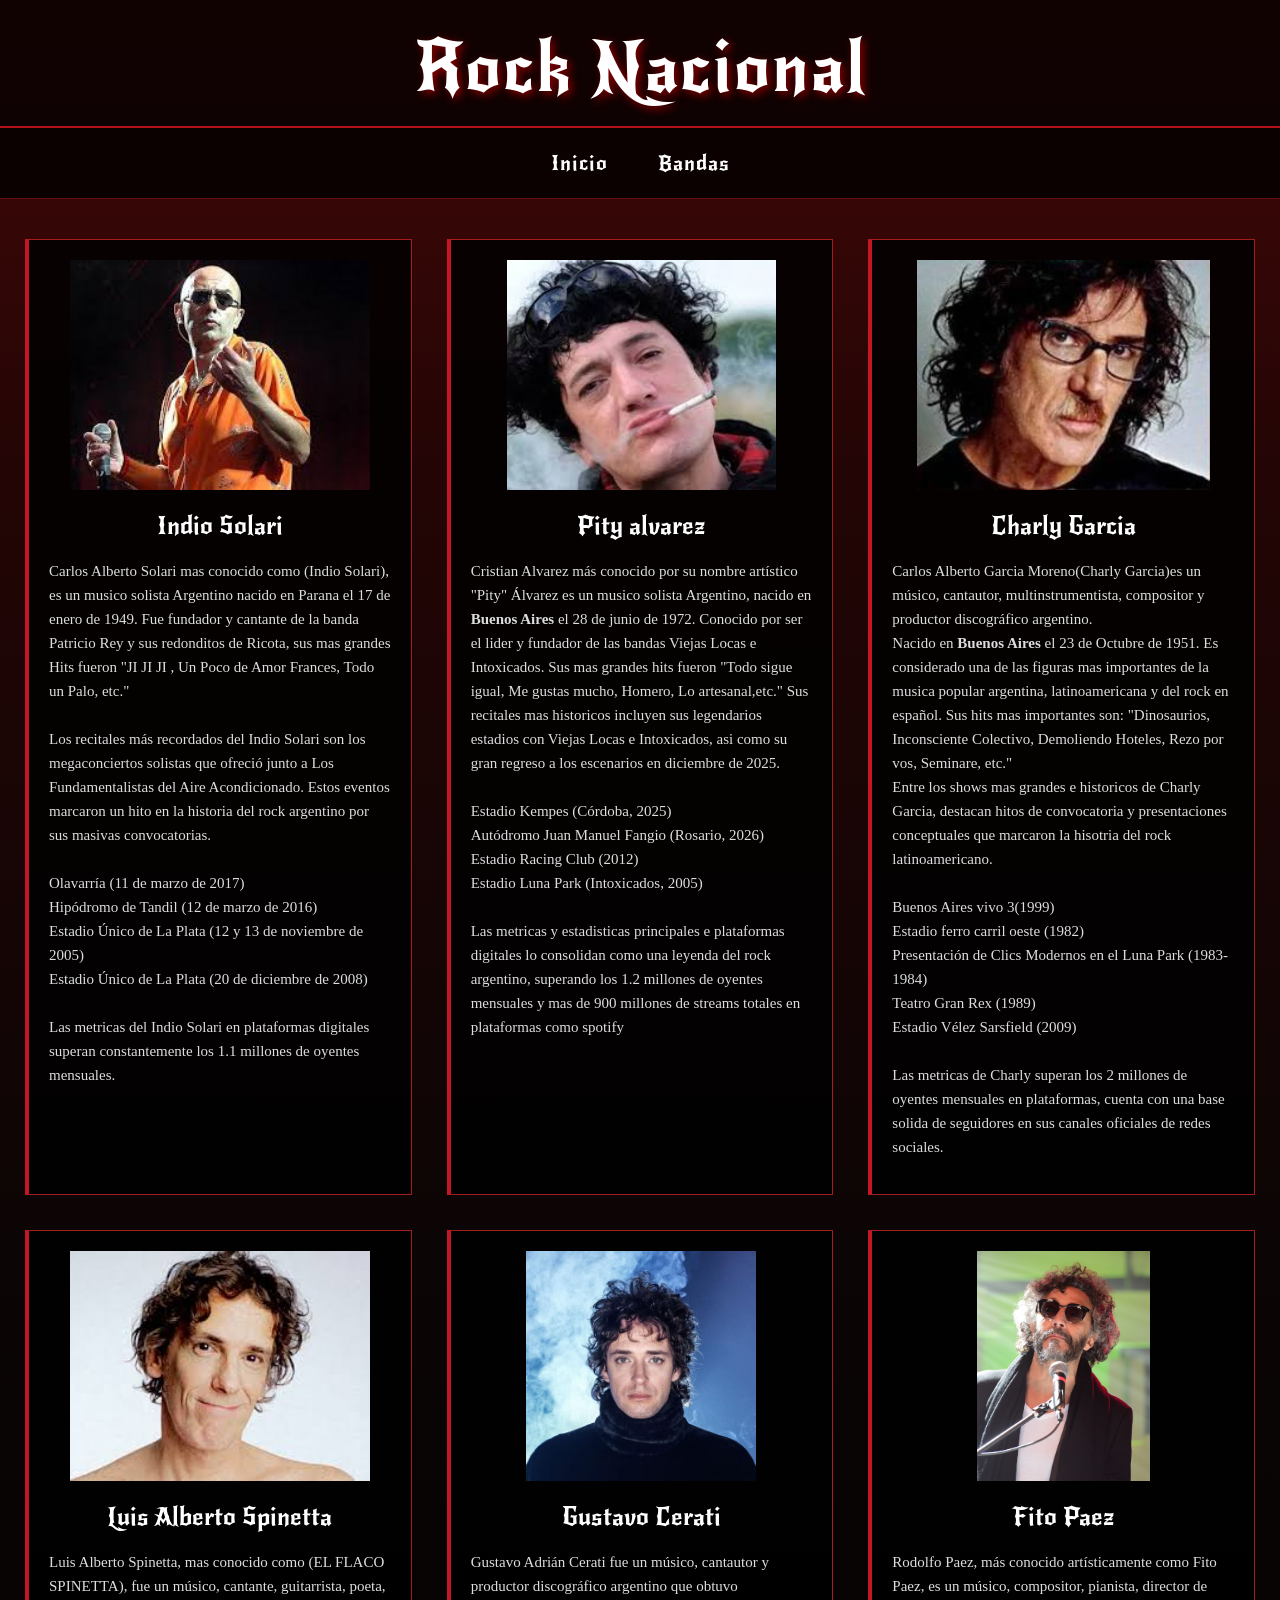
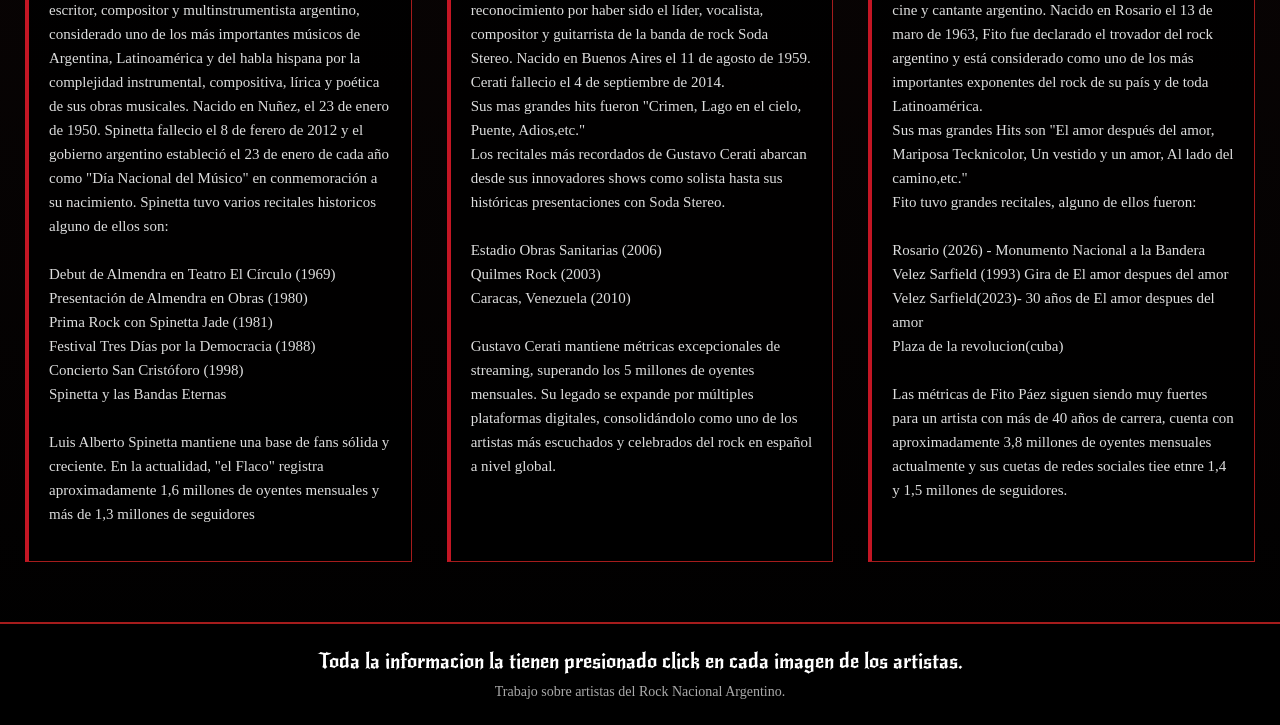
<file: index.html>
<!DOCTYPE html>
<html lang="es">

<head>
    <meta charset="UTF-8">
    <meta name="viewport" content="width=device-width, initial-scale=1.0">
    <title>Artistas</title>
    <link rel="preconnect" href="https://fonts.googleapis.com">
    <link rel="preconnect" href="https://fonts.gstatic.com" crossorigin>
    <link href="https://fonts.googleapis.com/css2?family=New+Rocker&display=swap" rel="stylesheet">
    <link rel="stylesheet" href="index.css">
</head>

<body>
    <header>
        <h1>Rock Nacional</h1>
    </header>
    <nav>
        <a href="index.html">Inicio</a>
        <a href="bandas.html">Bandas</a>
    </nav>
    <main>
        <section>
            <div class="artista">
                <a href="https://es.wikipedia.org/wiki/Indio_Solari" target="_blank"><img src="multimedia/Indio Solari.jpg"
                        alt="Indio Solari" height="250" width="300"></a>
                    </div>
            <h3>Indio Solari</h3>
            <p>Carlos Alberto Solari mas conocido como (Indio Solari), es un musico solista Argentino nacido en Parana
                el 17 de enero de 1949. Fue fundador y cantante de la banda Patricio Rey y sus redonditos de Ricota, sus
                mas grandes Hits fueron "JI JI JI , Un Poco de Amor Frances, Todo un Palo, etc."<br><br>
                Los recitales más recordados del Indio Solari son los megaconciertos solistas que ofreció junto a Los Fundamentalistas del Aire Acondicionado. Estos eventos marcaron un hito en la historia del rock argentino por sus masivas convocatorias.<br><br>
                
                    Olavarría (11 de marzo de 2017)<br>
                    Hipódromo de Tandil (12 de marzo de 2016)<br>
                    Estadio Único de La Plata (12 y 13 de noviembre de 2005)<br>
                    Estadio Único de La Plata (20 de diciembre de 2008)<br><br>
                
                Las metricas del Indio Solari en plataformas digitales superan constantemente los 1.1 millones de oyentes mensuales.</p>
                
        </section>
        <section>
            <div class="artista"><a href="https://es.wikipedia.org/wiki/Pity_%C3%81lvarez" target="_blank"><img src="multimedia/pity alvarez.jpg"alt="Pity" height="250" width="300"></a></div>
            <h3>Pity alvarez</h3>
            <p>Cristian Alvarez más conocido por su nombre artístico "Pity" Álvarez es un musico solista Argentino,
                nacido en <b>Buenos Aires</b> el 28 de junio de 1972.
                Conocido por ser el lider y fundador de las bandas Viejas Locas e Intoxicados.
                Sus mas grandes hits fueron "Todo sigue igual, Me gustas mucho, Homero, Lo artesanal,etc."
                Sus recitales mas historicos incluyen sus legendarios estadios con Viejas Locas e Intoxicados, asi
                como su gran regreso a los escenarios en diciembre de 2025.<br><br>
                    
                        Estadio Kempes (Córdoba, 2025)<br>
                        Autódromo Juan Manuel Fangio (Rosario, 2026)<br>
                        Estadio Racing Club (2012)<br>
                        Estadio Luna Park (Intoxicados, 2005)<br><br>
                    
                    Las metricas y estadisticas principales e plataformas digitales lo consolidan como una leyenda del
                    rock argentino, superando los 1.2 millones de oyentes mensuales y mas de 900 millones de streams
                    totales en plataformas como spotify</p>
        </section>
        <section>
            <div class="artista"><a href="https://es.wikipedia.org/wiki/Charly_Garc%C3%ADa" target="_blank"><img src="multimedia/Charly-Garcia.webp"alt="Charly Garcia" height="250" width="300"></a></div>
            <h3>Charly Garcia</h3>
            <p>
                Carlos Alberto Garcia Moreno(Charly Garcia)es un músico, cantautor, multinstrumentista, compositor y productor discográfico argentino.<br>
                Nacido en <b>Buenos Aires</b> el 23 de Octubre de 1951. Es considerado una de las figuras mas importantes de la musica popular argentina, latinoamericana y del rock en español.
                Sus hits mas importantes son: "Dinosaurios, Inconsciente Colectivo, Demoliendo Hoteles, Rezo por vos, Seminare, etc."<br>
                Entre los shows mas grandes e historicos de Charly Garcia, destacan hitos de convocatoria y presentaciones conceptuales que marcaron la hisotria del rock latinoamericano.<br><br>
            
                    Buenos Aires vivo 3(1999)<br>
                    Estadio ferro carril oeste (1982)<br>
                    Presentación de Clics Modernos en el Luna Park (1983-1984)<br>
                    Teatro Gran Rex (1989)<br>
                    Estadio Vélez Sarsfield (2009)<br><br>
                
                    Las metricas de Charly superan los 2 millones de oyentes mensuales en plataformas, cuenta con una base solida de seguidores en sus canales oficiales de redes sociales.</p>
        </section>
        <section>
            <div class="artista"><a href="https://es.wikipedia.org/wiki/Luis_Alberto_Spinetta" target="_blank"><img src="multimedia/Spinetta.jpg"alt="Spinetta" height="250" width="300"></a></div>
            <h3>Luis Alberto Spinetta</h3>
            <p>
                Luis Alberto Spinetta, mas conocido como (EL FLACO SPINETTA), fue un  músico, cantante, guitarrista, poeta, escritor, compositor y multinstrumentista argentino, considerado uno de los más importantes músicos de Argentina, Latinoamérica y del habla hispana por la complejidad instrumental, compositiva, lírica y poética de sus obras musicales.
                Nacido en Nuñez, el 23 de enero de 1950. Spinetta fallecio el 8 de ferero de 2012 y el gobierno argentino  estableció el 23 de enero de cada año como "Día Nacional del Músico" en conmemoración a su nacimiento.
                Spinetta tuvo varios recitales historicos alguno de ellos son:<br><br>
            
                    Debut de Almendra en Teatro El Círculo (1969)<br>
                    Presentación de Almendra en Obras (1980)<br>
                    Prima Rock con Spinetta Jade (1981)<br>
                    Festival Tres Días por la Democracia (1988)<br>
                    Concierto San Cristóforo (1998)<br>
                    Spinetta y las Bandas Eternas<br><br>
                
                Luis Alberto Spinetta mantiene una base de fans sólida y creciente. En la actualidad, "el Flaco" registra aproximadamente 1,6 millones de oyentes mensuales y más de 1,3 millones de seguidores</p>
        </section>
        <section>
            <div class="artista"><a href="https://es.wikipedia.org/wiki/Gustavo_Cerati" target="_blank"><img src="multimedia/cerati.avif"alt="Cerati" height="250" width="300"></a></div>
            <h3>Gustavo Cerati</h3>
            <p>
                Gustavo Adrián Cerati fue un músico, cantautor y productor discográfico argentino que obtuvo reconocimiento por haber sido el líder, vocalista, compositor y guitarrista de la banda de rock Soda Stereo. Nacido en Buenos Aires el 11 de agosto de 1959. Cerati fallecio el 4 de septiembre de 2014.<br>
                Sus mas grandes hits fueron "Crimen, Lago en el cielo, Puente, Adios,etc."<br>
                Los recitales más recordados de Gustavo Cerati abarcan desde sus innovadores shows como solista hasta sus históricas presentaciones con Soda Stereo.<br><br>
                
                    Estadio Obras Sanitarias (2006)<br>
                    Quilmes Rock (2003)<br>
                    Caracas, Venezuela (2010)<br><br>
                    Gustavo Cerati mantiene métricas excepcionales de streaming, superando los 5 millones de oyentes mensuales. Su legado se expande por múltiples plataformas digitales, consolidándolo como uno de los artistas más escuchados y celebrados del rock en español a nivel global.
                </p>
        </section>
        <section>
            <div class="artista"><a href="https://es.wikipedia.org/wiki/Fito_P%C3%A1ez" target="_blank"><img src="multimedia/FitoPaez.jpg"alt="Fito Paez" height="250" width="300"></a></div>
            <h3>Fito Paez</h3>
            <p>
                Rodolfo Paez, más conocido artísticamente como Fito Paez, es un músico, compositor, pianista, director de cine y cantante argentino. 
                Nacido en Rosario el 13 de maro de 1963, Fito fue declarado el trovador del rock argentino y está considerado como uno de los más importantes exponentes del rock de su país y de toda Latinoamérica.<br>
                Sus mas grandes Hits son "El amor después del amor, Mariposa Tecknicolor, Un vestido y un amor, Al lado del camino,etc."<br>
                Fito tuvo grandes recitales, alguno de ellos fueron:<br><br>
                
                    Rosario (2026) - Monumento Nacional a la Bandera<br>
                    Velez Sarfield (1993) Gira de El amor despues del amor<br>
                    Velez Sarfield(2023)- 30 años de El amor despues del amor<br>
                    Plaza de la revolucion(cuba)<br><br>
            
                Las métricas de Fito Páez siguen siendo muy fuertes para un artista con más de 40 años de carrera, cuenta con aproximadamente 3,8 millones de oyentes mensuales actualmente y sus cuetas de redes sociales tiee etnre 1,4 y 1,5 millones de seguidores.</p>
            
        </section>
    </main>
    <footer>
        <h4>Toda la informacion la tienen presionado click en cada imagen de los artistas.</h4>
        <p>Trabajo sobre artistas del Rock Nacional Argentino.</p>
    </footer>
</body>

</html>
</file>
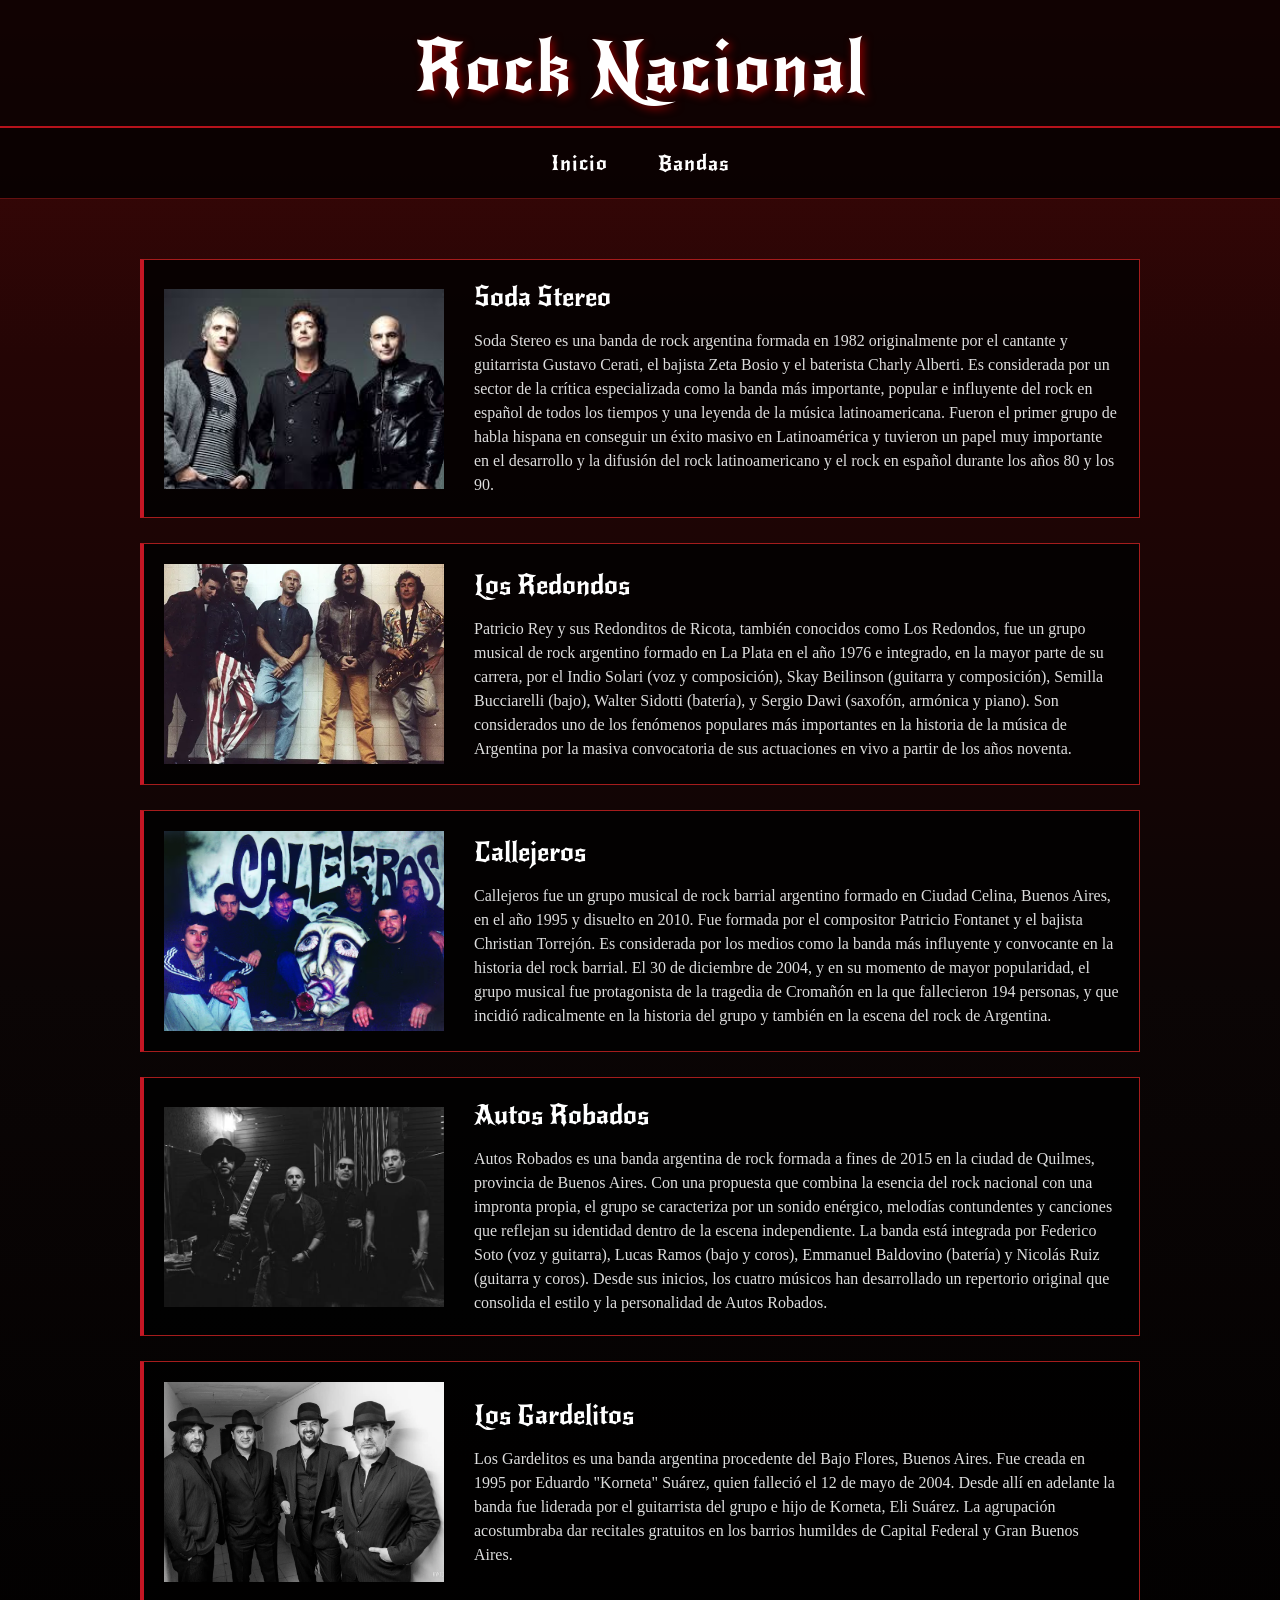
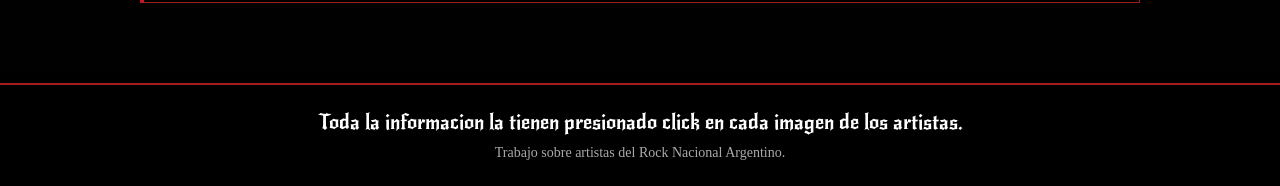
<file: bandas.html>
<!DOCTYPE html>
<html lang="es">

<head>
    <meta charset="UTF-8">
    <meta name="viewport" content="width=device-width, initial-scale=1.0">
    <title>Artistas</title>
    <link rel="preconnect" href="https://fonts.googleapis.com">
    <link rel="preconnect" href="https://fonts.gstatic.com" crossorigin>
    <link href="https://fonts.googleapis.com/css2?family=New+Rocker&display=swap" rel="stylesheet">
    <link rel="stylesheet" href="bandas.css">
</head>

<body>
    <header>
        <h1>Rock Nacional</h1>
    </header>
    <nav>
        <a href="index.html">Inicio</a>
        <a href="bandas.html">Bandas</a>
    </nav>
    <main>
        <section>
            <div><a href="https://es.wikipedia.org/wiki/Soda_Stereo" target="_blank"><img
                        src="multimediabanda/Soda stero.jpg" alt="SodaStero "></a></div>
            <div class="texto">
                <h2>Soda Stereo</h2>
                <p>
                    Soda Stereo es una banda de rock argentina formada en 1982 originalmente por el cantante y
                    guitarrista Gustavo Cerati, el bajista Zeta Bosio y el baterista Charly Alberti.
                    Es considerada por un sector de la crítica especializada como la banda más importante, popular e
                    influyente del rock en español de todos los tiempos y una leyenda de la música latinoamericana.
                    Fueron el primer grupo de habla hispana en conseguir un éxito masivo en Latinoamérica y tuvieron un
                    papel muy importante en el desarrollo y la difusión del rock latinoamericano y el rock en español
                    durante los años 80 y los 90.
                </p>
            </div>
        </section>
        <section>
            <div><a href="https://es.wikipedia.org/wiki/Patricio_Rey_y_sus_Redonditos_de_Ricota" target="_blank"><img
                        src="multimediabanda/losredondos.webp" alt="LosRedondos" width="280" height="200"></a></div>
            <div class="texto">
                <h2>Los Redondos</h2>
                <p>
                    Patricio Rey y sus Redonditos de Ricota, también conocidos como Los Redondos, fue un grupo musical
                    de rock argentino formado en La Plata en el año 1976 e integrado, en la mayor parte de su carrera,
                    por el Indio Solari (voz y composición), Skay Beilinson (guitarra y composición), Semilla
                    Bucciarelli (bajo), Walter Sidotti (batería), y Sergio Dawi (saxofón, armónica y piano). Son
                    considerados uno de los fenómenos populares más importantes en la historia de la música de Argentina
                    por la masiva convocatoria de sus actuaciones en vivo a partir de los años noventa.</p>
            </div>
        </section>
        <section>
            <div><a href="https://es.wikipedia.org/wiki/Callejeros_(banda)" target="_blank"> <img
                        src="multimediabanda/callejeros.avif" alt="Callejeros" width="280" height="200"></a></div>
            <div class="texto">
                <h2>Callejeros</h2>
                <p>
                    Callejeros fue un grupo musical de rock barrial argentino formado en Ciudad Celina, Buenos Aires, en
                    el año 1995 y disuelto en 2010.
                    Fue formada por el compositor Patricio Fontanet y el bajista Christian Torrejón. Es considerada por
                    los medios como la banda más influyente y convocante en la historia del rock barrial.
                    El 30 de diciembre de 2004, y en su momento de mayor popularidad, el grupo musical fue protagonista
                    de la tragedia de Cromañón en la que fallecieron 194 personas, y que incidió radicalmente en la
                    historia del grupo y también en la escena del rock de Argentina.
                </p>
            </div>
        </section>
        <section>
            <div><a href="https://www.cmtv.com.ar/biografia/show.php?bnid=3759&banda=Autos_robados" target="_blank"><img
                        src="multimediabanda/AutosRobados.jpg" alt="Autos Robados" width="280" height="200"></a></div>
            <div class="texto">
                <h2>Autos Robados</h2>
                <p>
                    Autos Robados es una banda argentina de rock formada a fines de 2015 en la ciudad de Quilmes,
                    provincia de Buenos Aires. Con una propuesta que combina la esencia del rock nacional con una
                    impronta propia, el grupo se caracteriza por un sonido enérgico, melodías contundentes y canciones
                    que reflejan su identidad dentro de la escena independiente.
                    La banda está integrada por Federico Soto (voz y guitarra), Lucas Ramos (bajo y coros), Emmanuel
                    Baldovino (batería) y Nicolás Ruiz (guitarra y coros). Desde sus inicios, los cuatro músicos han
                    desarrollado un repertorio original que consolida el estilo y la personalidad de Autos Robados.
                </p>
            </div>
        </section>
        <section>
            <div><a href="https://es.wikipedia.org/wiki/Los_Gardelitos" target="_blank"><img
                        src="multimediabanda/losgardelitos.jpeg" width="280" height="200" alt="LosGardelitos"></a></div>
            <div class="texto">
                <h2>Los Gardelitos</h2>
                <p>
                    Los Gardelitos es una banda argentina procedente del Bajo Flores, Buenos Aires. Fue creada en 1995
                    por Eduardo "Korneta" Suárez, quien falleció el 12 de mayo de 2004.
                    Desde allí en adelante la banda fue liderada por el guitarrista del grupo e hijo de Korneta, Eli
                    Suárez. La agrupación acostumbraba dar recitales gratuitos en los barrios humildes de Capital
                    Federal y Gran Buenos Aires.
                </p>
            </div>
        </section>
    </main>
    <footer>
        <h4>Toda la informacion la tienen presionado click en cada imagen de los artistas.</h4>
        <p>Trabajo sobre artistas del Rock Nacional Argentino.</p>
    </footer>
</body>

</html>
</file>
<file: index.css>
* {
    box-sizing: border-box;
    margin: 0;
    padding: 0;
}

body {
    background: linear-gradient(
        180deg,
        #450707 0%,
        #240505 20%,
        #0b0505 55%,
        #000000 100%
    );

    color: white;
    min-height: 100vh;
    font-family: Georgia, serif;
}


header {
    text-align: center;
    padding: 25px 15px 15px;
    background: rgba(0, 0, 0, 0.75);
    border-bottom: 2px solid #b5121b;
}

h1 {
    font-family: "New Rocker", system-ui;
    font-weight: 400;
    font-size: clamp(42px, 6vw, 70px);
    color: white;
    letter-spacing: 2px;
    text-shadow: 3px 3px 8px #8b0000;
}



nav {
    display: flex;
    justify-content: center;
    align-items: center;
    gap: 50px;
    padding: 22px;
    background: rgba(0, 0, 0, 0.8);
    border-bottom: 1px solid #641010;
}

nav a {
    color: white;
    text-decoration: none;
    font-family: "New Rocker", system-ui;
    font-size: 21px;
    letter-spacing: 1px;
    position: relative;
    transition: 0.3s;
}

nav a:hover {
    color: #e32636;
}

nav a::after {
    content: "";
    position: absolute;
    left: 50%;
    bottom: -7px;
    width: 0;
    height: 2px;
    background: #e32636;
    transition: 0.3s;
    transform: translateX(-50%);
}

nav a:hover::after {
    width: 100%;
}



main {
    width: 100%;
    max-width: 1550px;
    margin: 0 auto;
    padding: 40px 25px;

    display: grid;
    grid-template-columns: repeat(3, minmax(0, 1fr));
    gap: 35px;
}



section {
    width: 100%;
    padding: 20px;

    display: flex;
    flex-direction: column;
    align-items: center;

    background: rgba(0, 0, 0, 0.85);
    border: 1px solid #a51c1c;
    border-left: 4px solid #c41624;

    transition: 0.3s;
}

section:hover {
    transform: translateY(-6px);
    border-color: #e32636;
    box-shadow: 0 8px 25px rgba(150, 0, 0, 0.25);
}



.artista {
    width: 100%;
    display: flex;
    justify-content: center;
    margin-bottom: 20px;
}

.artista img {
    width: 100%;
    max-width: 300px;
    height: 230px;
    object-fit: cover;
    display: block;
    transition: 0.3s;
}

.artista img:hover {
    filter: brightness(1.15);
}


h3 {
    font-family: "New Rocker", system-ui;
    font-weight: 400;
    font-size: 25px;
    text-align: center;
    margin-bottom: 18px;
    color: white;
}



section p {
    width: 100%;
    font-size: 15px;
    line-height: 1.6;
    color: #dddddd;
    margin-bottom: 15px;
}



section ul {
    width: 100%;
    padding-left: 22px;
    margin-bottom: 15px;
    color: #dddddd;
}

section li {
    font-size: 14px;
    line-height: 1.6;
}



footer {
    margin-top: 20px;
    padding: 25px;
    text-align: center;
    background: rgba(0, 0, 0, 0.8);
    border-top: 2px solid #a51c1c;
}

footer h4 {
    font-family: "New Rocker", system-ui;
    font-size: 20px;
    font-weight: 400;
    margin-bottom: 10px;
}

footer p {
    color: #aaaaaa;
    font-size: 14px;
}
</file>
<file: bandas.css>
* {
    box-sizing: border-box;
    margin: 0;
    padding: 0;
}

body {
    background: linear-gradient(
        180deg,
        #450707 0%,
        #240505 20%,
        #0b0505 55%,
        #000000 100%
    );
    color: white;
    min-height: 100vh;
    font-family: Georgia, serif;
}


header {
    text-align: center;
    padding: 25px 15px 15px;
    border-bottom: 2px solid #b5121b;
    background: rgba(0, 0, 0, 0.75);
}

h1 {
    font-family: "New Rocker", system-ui;
    font-weight: 400;
    font-size: clamp(42px, 6vw, 70px);
    color: white;
    letter-spacing: 2px;
    text-shadow: 3px 3px 8px #8b0000;
}


nav {
    display: flex;
    justify-content: center;
    align-items: center;
    gap: 50px;
    padding: 22px;
    background: rgba(0, 0, 0, 0.8);
    border-bottom: 1px solid #641010;
}

nav a {
    color: white;
    text-decoration: none;
    font-family: "New Rocker", system-ui;
    font-size: 21px;
    letter-spacing: 1px;
    transition: 0.3s;
    position: relative;
}

nav a::after {
    content: "";
    position: absolute;
    left: 50%;
    bottom: -7px;
    width: 0;
    height: 2px;
    background: #e32636;
    transition: 0.3s;
    transform: translateX(-50%);
}

nav a:hover {
    color: #e32636;
}

nav a:hover::after {
    width: 100%;
}


main {
    width: 100%;
    padding: 35px 20px;
}

section {
    width: 100%;
    max-width: 1000px;
    min-height: 240px;
    margin: 25px auto;
    padding: 20px;

    display: flex;
    align-items: center;
    gap: 30px;

    background: rgba(0, 0, 0, 0.82);
    border: 1px solid #a51c1c;
    border-left: 4px solid #c41624;

    transition: 0.3s;
}

section:hover {
    transform: translateY(-5px);
    border-color: #e32636;
    box-shadow: 0 8px 25px rgba(150, 0, 0, 0.2);
}


section img {
    width: 280px;
    height: 200px;
    object-fit: cover;
    display: block;
    transition: 0.3s;
}

section img:hover {
    filter: brightness(1.15);
}


.texto {
    flex: 1;
}

.texto h2 {
    font-family: "New Rocker", system-ui;
    font-size: 27px;
    font-weight: 400;
    margin-bottom: 15px;
    color: #ffffff;
}

.texto p {
    font-size: 16px;
    line-height: 1.5;
    color: #dddddd;
}


footer {
    margin-top: 20px;
    padding: 25px;
    text-align: center;
    background: rgba(0, 0, 0, 0.8);
    border-top: 2px solid #a51c1c;
}

footer h4 {
    font-family: "New Rocker", system-ui;
    font-size: 20px;
    font-weight: 400;
    margin-bottom: 10px;
}

footer p {
    color: #aaaaaa;
    font-size: 14px;
}
</file>
